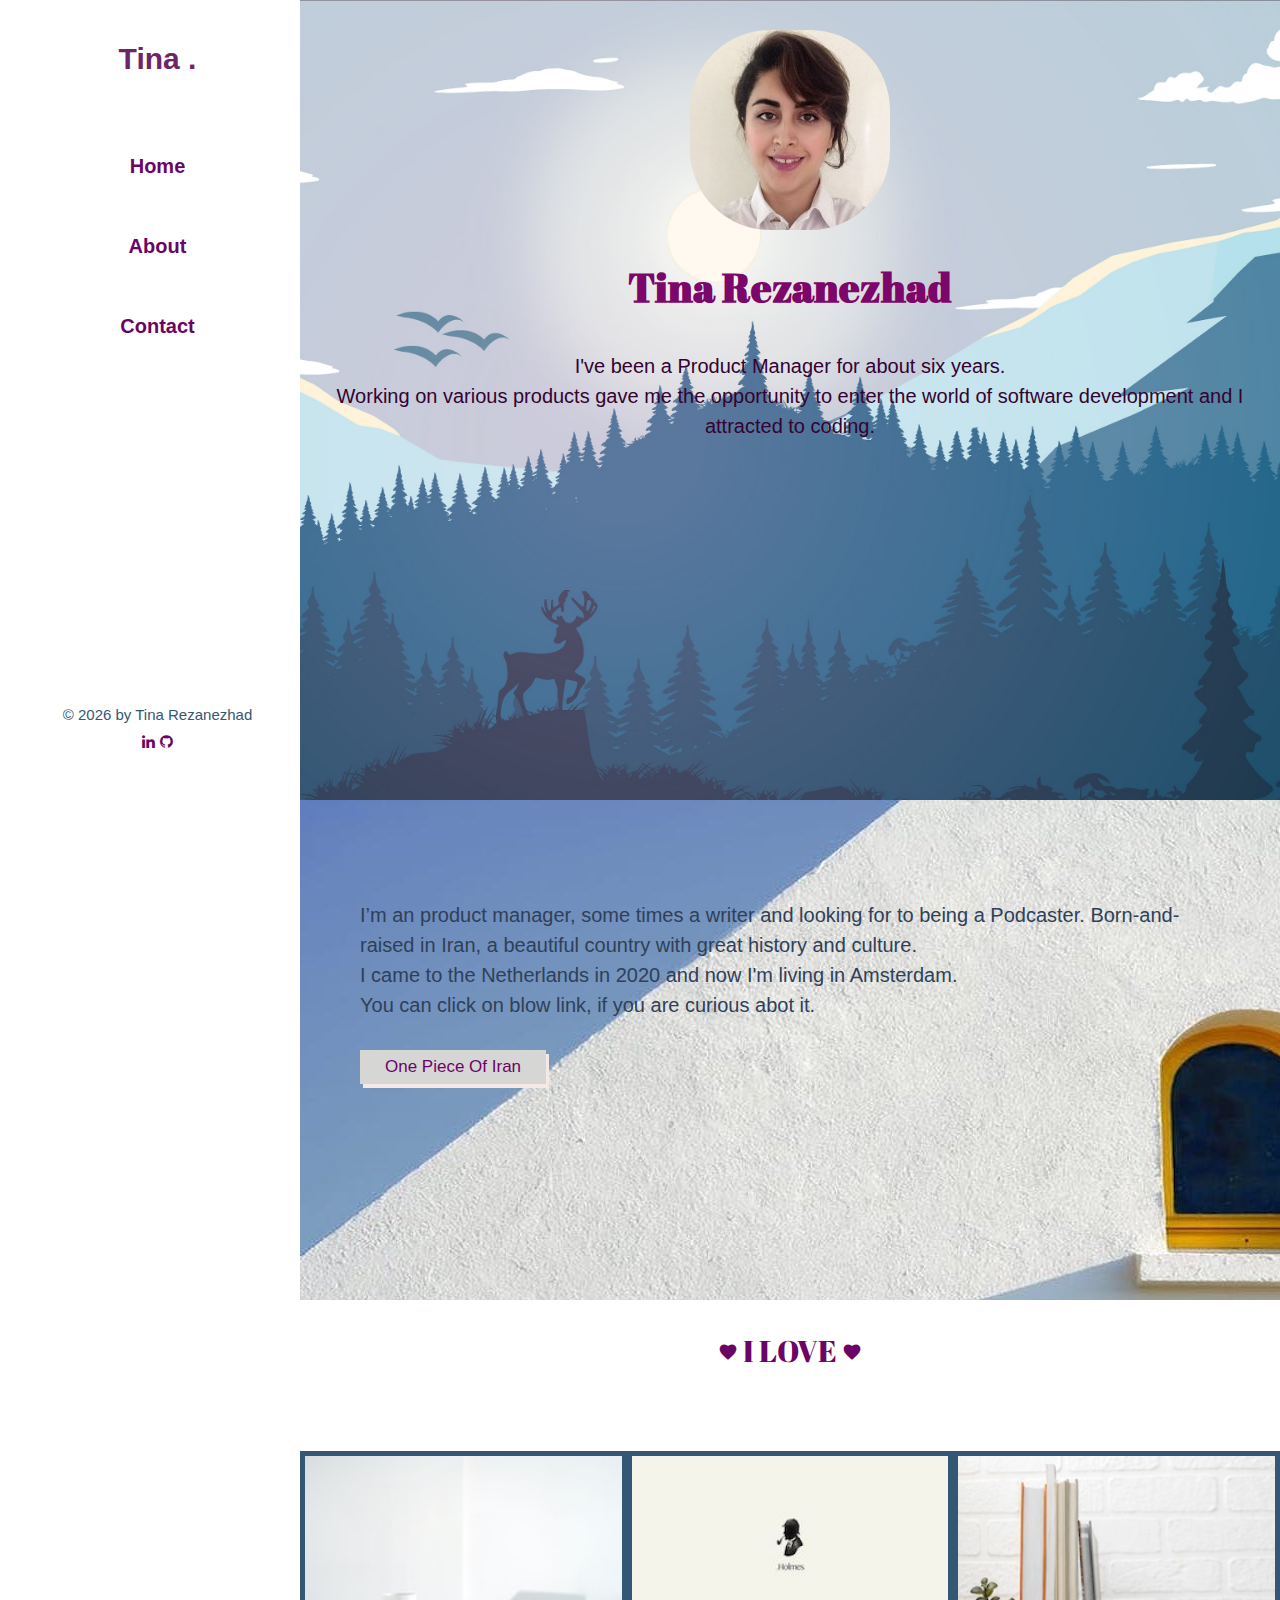
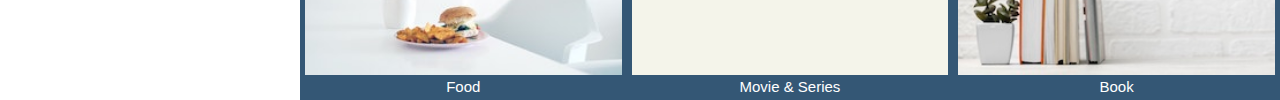
<file: index.html>
<!DOCTYPE html>
<html>
<title>Tina's Website</title>
<meta charset="UTF-8">
<meta name="viewport" content="width=device-width, initial-scale=1">
<link rel="stylesheet" href="styles/style.css">
<!-- <link rel="javascript" href="scripts/main.js"> -->
<script type="text/javascript" src="main.js"></script>
<!-- <link rel="stylesheet" href="https://fonts.googleapis.com/icon?family=Material+Icons"> -->
<link href="https://fonts.googleapis.com/icon?family=Material+Icons" rel="stylesheet">
<link rel="preconnect" href="https://fonts.gstatic.com">
<link href="https://fonts.googleapis.com/css2?family=Abril+Fatface&display=swap" rel="stylesheet">

<link rel="stylesheet" href="https://cdnjs.cloudflare.com/ajax/libs/font-awesome/4.7.0/css/font-awesome.min.css">
<link rel="icon" type="image/svg+xml" href="images/favicon.png">

<body style="max-width: 1600px;" class="content">
    <!-- Sidebar/menu -->
    <nav class="sidebar animate-left" id="mySidebar" style=" z-index:3;width:300px;background-color: #FFFFFF;"><br>
        <h1 class="nav-h">Tina <span>.</span></h1>
        <div>
            <ul class="left-list">
                <li><a href="index.html">Home</a></li>
                <li><a href="#about">About</a></li>
                <li><a href="#contact">Contact</a></li>
            </ul>
        </div>
        <div style="margin-top: 290px;">
            <p style="color: #345775;"> &copy; <span id="year"></span> by Tina Rezanezhad</p>
            <div style="text-align: center; margin-top: 10px;">
                <a href="https://www.linkedin.com/in/tinarezanezhad/"><i class="fa fa-1x fa-linkedin"> </i>
                </a>
                <a href="https://github.com/TinaRezanezhad"><i class="fa fa-1x fa-github"></i>
                </a>
            </div>
            <div>
                <h3></h3>
                <p id="curday"></p>
            </div>
        </div>
    </nav>



    <!-- Overlay effect when opening sidebar on small screens -->
    <div class="overlay animate-opacity" onclick="close_menu()" title="close side menu" id="myOverlay"></div>

    <!-- !PAGE CONTENT! -->
    <div class="main">
        <header class="header" id="portfolio">
            <span class="button hide-large xxlarge burger hover-text-grey" onclick="show_menu()"><i
                    class="fa fa-bars"></i></span>
            <div>
                <img class="round-img" src="images/mypic.jpeg" alt="My round image">
                <div>
                    <h1 class="main-h1">Tina Rezanezhad</h1>
                    <p class="main-p"> I've been a Product Manager for about six years. <br>
                        Working on various products gave me the opportunity to enter the world of software
                        development and I attracted to coding. <br>
                    </p>
                </div>
            </div>

        </header>

        <!-- About me -->
        <div class="aboutme" id="about">

            <p class="aboutme-p"> I’m an product manager, some times a writer and looking for to being a Podcaster.
                Born-and-raised in
                Iran, a beautiful country with great
                history and culture. <br>
                I came to the Netherlands in 2020 and now I'm living in Amsterdam. <br>
                You can click on blow link, if you are curious abot it.
            </p>
            <button class="aboutme-button">
                <a href="Iran.html"> One Piece Of Iran</a>
            </button>

        </div>

        <div style="padding: 30px;">
            <p class="h-hobbies" style="margin-bottom: 50px;"><i style="font-size: 20px;"
                    class="material-icons">favorite</i>
                I LOVE <i style="font-size: 20px;" class="material-icons">favorite</i></p>
        </div>

        <div style="background-color: #345775;" class="row">
            <div class="column">
                <img src="images/food.jpeg" alt="Food" style="width:100%">
                <p style="text-align: center; color: #FFFFFF;">Food</p>
            </div>

            <div class="column">
                <img src="images/movie.jpg" alt="Movie" style="width:100%">
                <p style="text-align: center; color: #FFFFFF;">Movie & Series</p>
            </div>
            <div class="column">
                <img src="images/newbook.jpg" alt="Book" style="width:100%">
                <p style="text-align: center; color: #FFFFFF;">Book</p>

            </div>
        </div>

    </div>

    <!-- End page content -->

    <script>
        function show_menu() {
            document.getElementById("mySidebar").style.display = "block";
            document.getElementById("myOverlay").style.display = "block";
        }

        function close_menu() {
            document.getElementById("mySidebar").style.display = "none";
            document.getElementById("myOverlay").style.display = "none";
        }

        document.getElementById("year").innerHTML = new Date().getFullYear();
    </script>

</body>

</html>
</file>
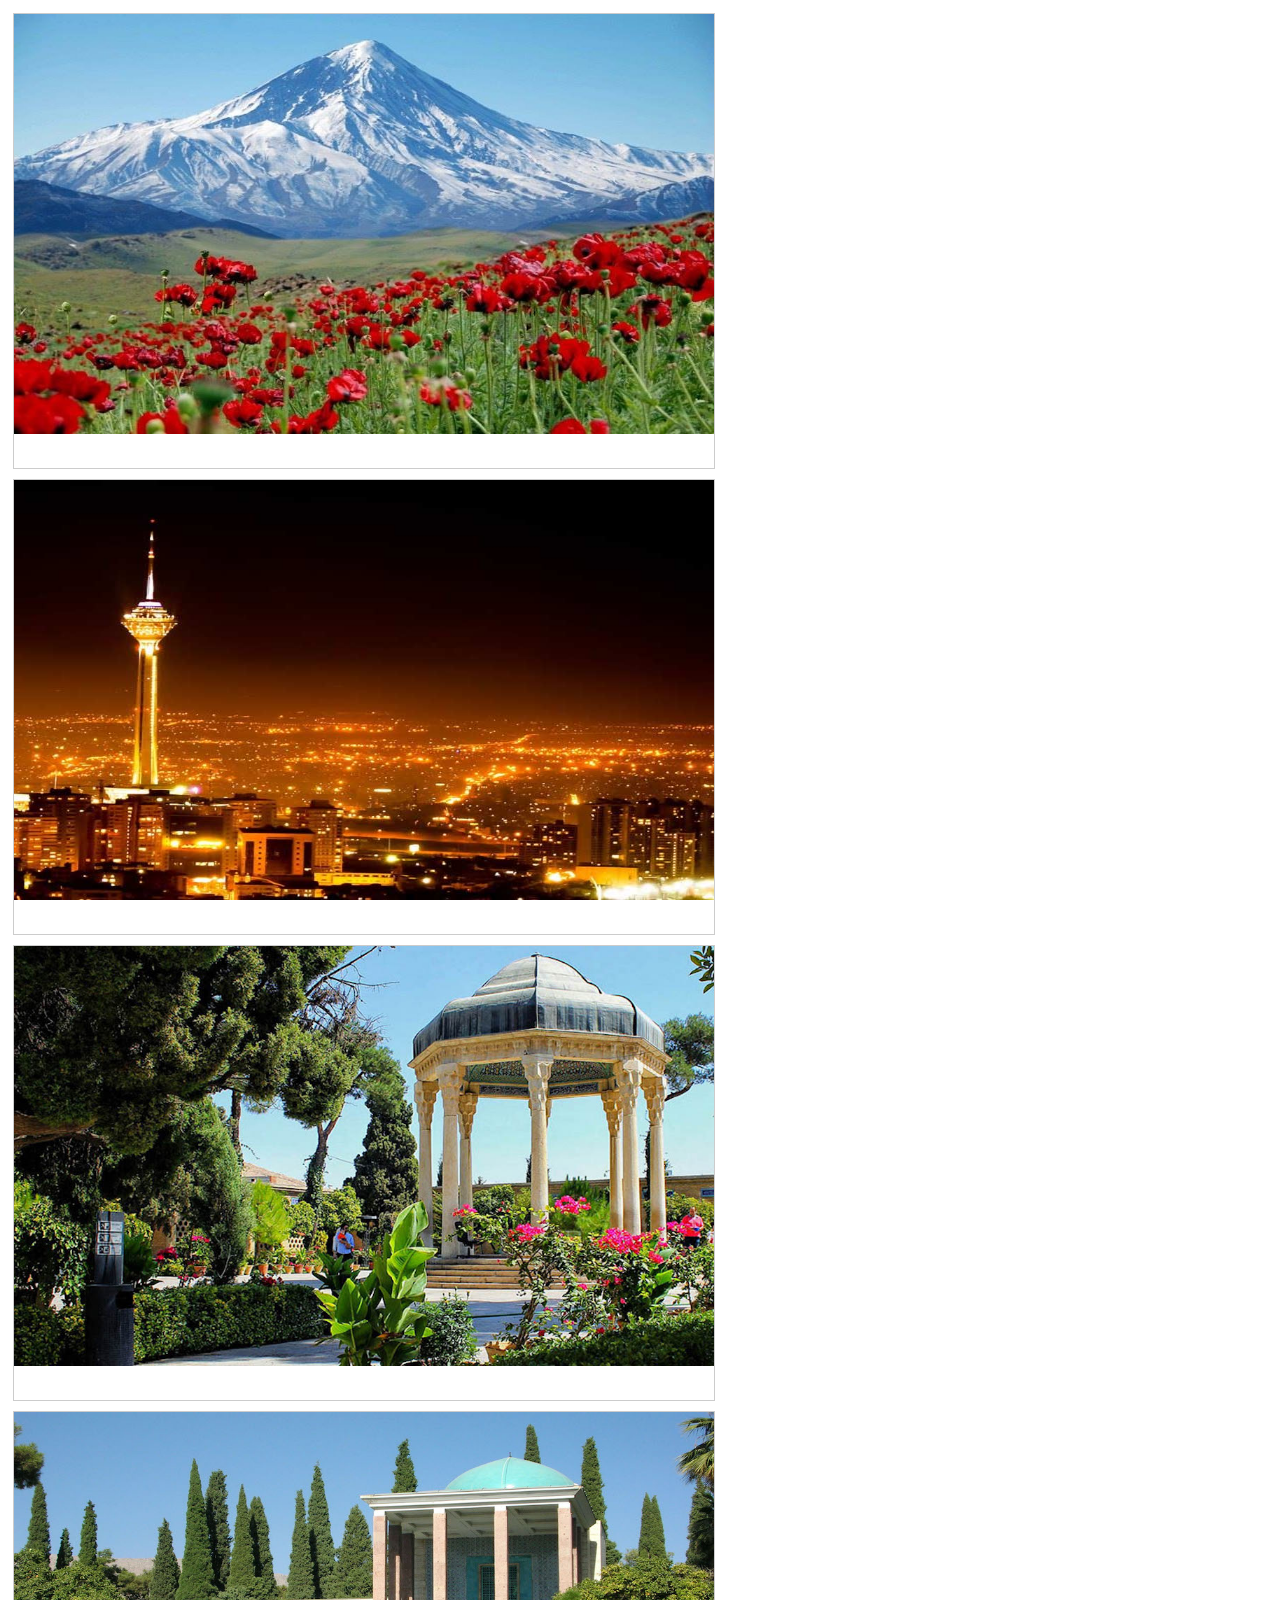
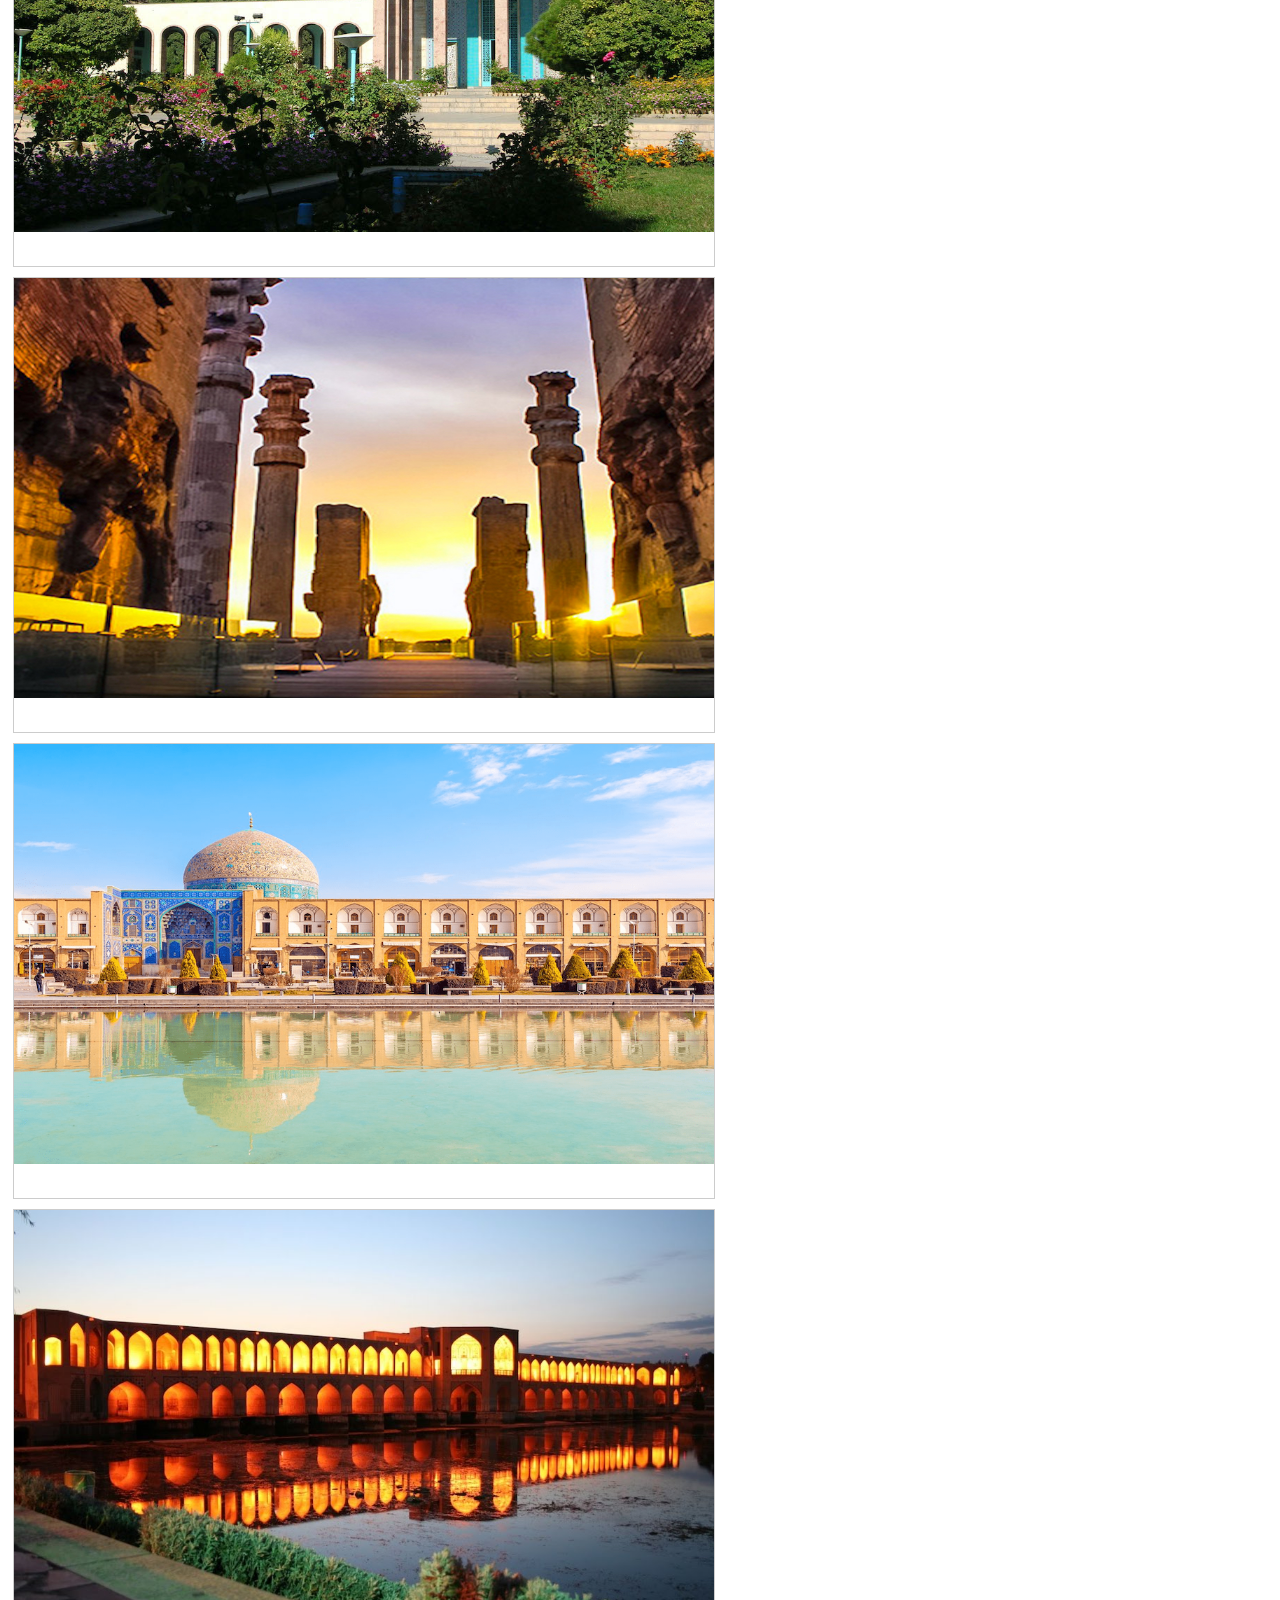
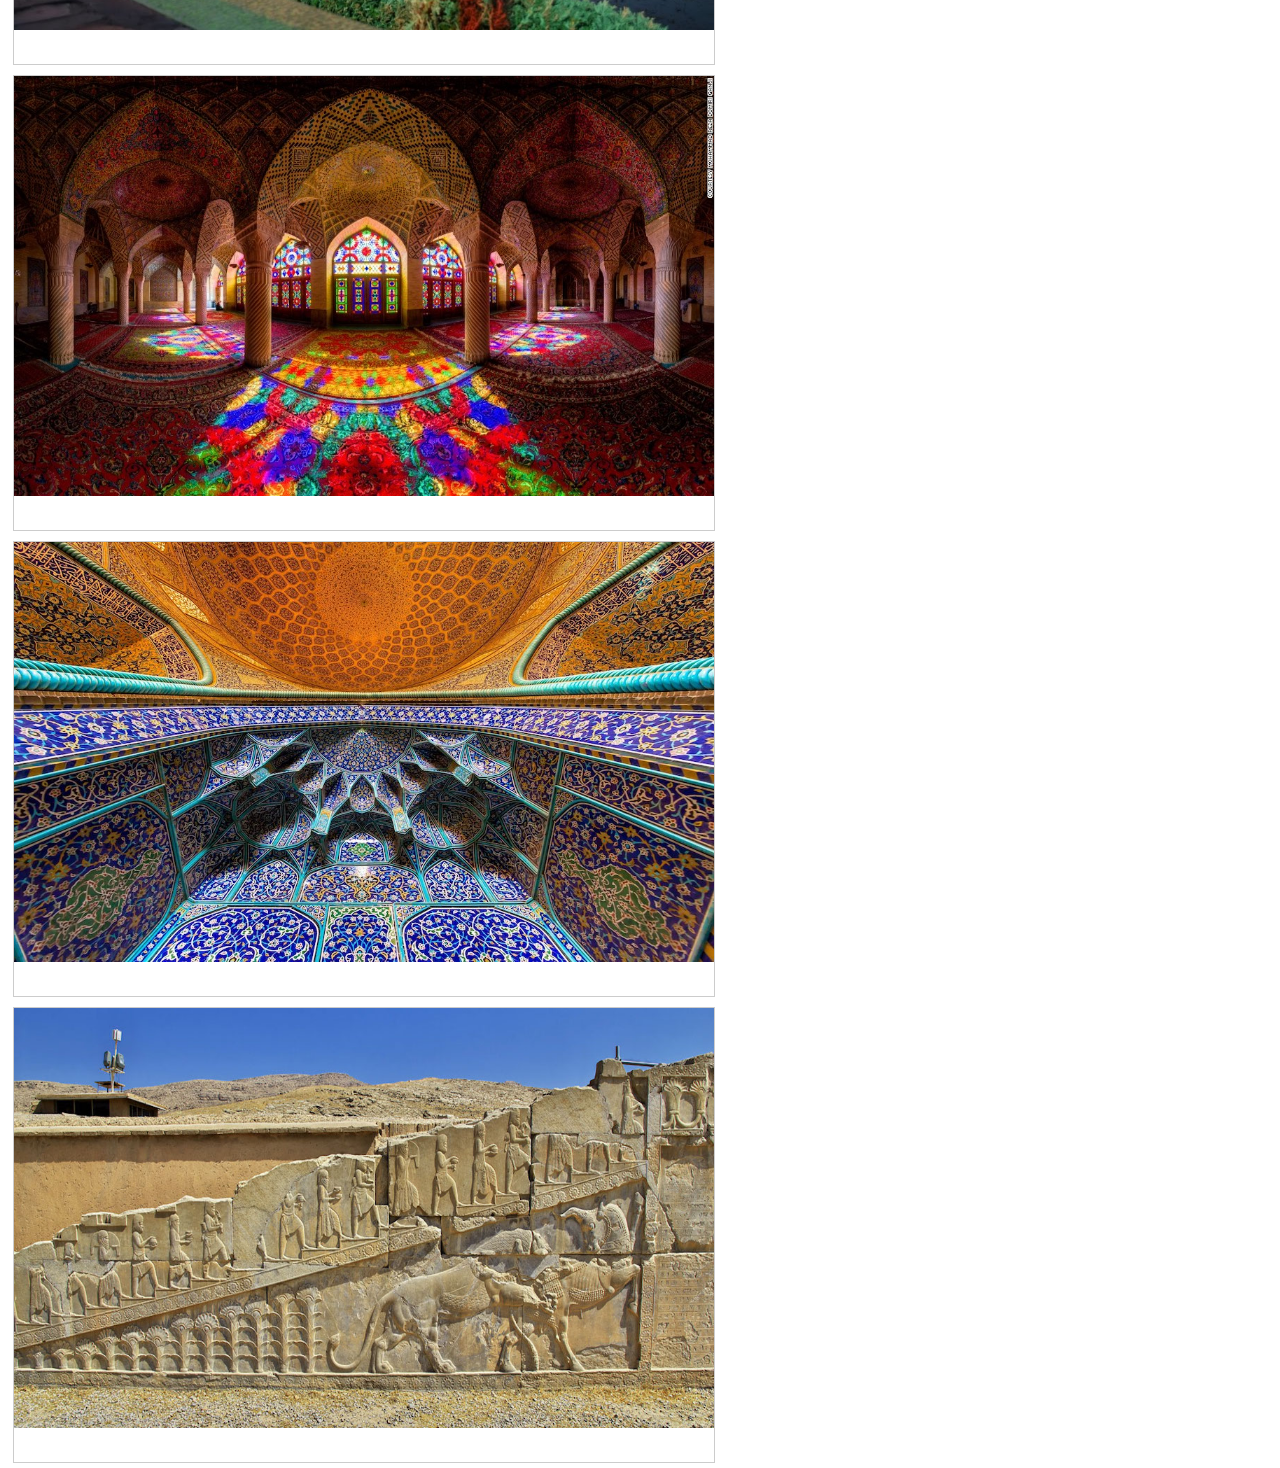
<file: iran.html>
<!DOCTYPE html>
<html>

<head>
    <style>
        div.gallery {
            margin: 5px;
            border: 1px solid #ccc;
            float: left;
            width: 700px;
        }

        div.gallery:hover {
            border: 1px solid #777;
        }

        div.gallery img {
            width: 100%;
            height: auto;
        }

        div.desc {
            padding: 15px;
            text-align: center;
        }
    </style>
</head>

<body>

    <div class="gallery">
        <a target="_blank" href="images/iran/Damavand-mountain.jpg">
            <img src="images/iran/Damavand-mountain.jpg" alt="" width="600" height="400">
        </a>
        <div class="desc"></div>
    </div>

    <div class="gallery">
        <a target="_blank" href="images/iran/Milad-Tower.jpg">
            <img src="images/iran/Milad-Tower.jpg" alt="" width="600" height="400">
        </a>
        <div class="desc"></div>
    </div>

    <div class="gallery">
        <a target="_blank" href="images/iran/hafezie.jpg">
            <img src="images/iran/hafezie.jpg" alt="Hafezie" width="600" height="400">
        </a>
        <div class="desc"></div>
    </div>

    <div class="gallery">
        <a target="_blank" href="images/iran/Saadi-Tomb.jpg">
            <img src="images/iran/Saadi-Tomb.jpg" alt="Saadi" width="600" height="400">
        </a>
        <div class="desc"></div>
    </div>
    <div class="gallery">
        <a target="_blank" href="images/iran/iran1.jpg">
            <img src="images/iran/iran1.jpg" alt="Saadi" width="600" height="400">
        </a>
        <div class="desc"></div>
    </div>

    <div class="gallery">
        <a target="_blank" href="images/iran/iran2.png">
            <img src="images/iran/iran2.png" alt="Saadi" width="600" height="400">
        </a>
        <div class="desc"></div>
    </div>

    <div class="gallery">
        <a target="_blank" href="images/iran/iran3.jpg">
            <img src="images/iran/iran3.jpg" alt="Saadi" width="600" height="400">
        </a>
        <div class="desc"></div>
    </div>

    <div class="gallery">
        <a target="_blank" href="images/iran/iran4.jpg">
            <img src="images/iran/iran4.jpg" alt="Saadi" width="600" height="400">
        </a>
        <div class="desc"></div>
    </div>

    <div class="gallery">
        <a target="_blank" href="images/iran/iran5.jpg">
            <img src="images/iran/iran5.jpg" alt="Saadi" width="600" height="400">
        </a>
        <div class="desc"></div>
    </div>

    <div class="gallery">
        <a target="_blank" href="images/iran/iran6.jpg">
            <img src="images/iran/iran6.jpg" alt="Saadi" width="600" height="400">
        </a>
        <div class="desc"></div>
    </div>

</body>



</html>
</file>
<file: styles/style.css>
html,
body,
div,
span,
applet,
object,
iframe,
p,
blockquote,
pre,
a,
abbr,
acronym,
address,
big,
cite,
code,
del,
dfn,
em,
img,
ins,
kbd,
q,
s,
samp,
small,
strike,
strong,
sub,
sup,
tt,
var,
b,
u,
i,
center,
dl,
dt,
dd,
ol,
ul,
li,
fieldset,
form,
label,
legend,
table,
caption,
tbody,
tfoot,
thead,
tr,
th,
td,
article,
aside,
canvas,
details,
embed,
figure,
figcaption,
footer,
header,
hgroup,
menu,
nav,
output,
ruby,
section,
summary,
time,
mark,
audio,
video {
  margin: 0;
  padding: 0;
  border: 0;
  font-size: 100%;
  font: inherit;
  vertical-align: baseline;
}

body,
h2,
h3,
h4,
h5,
h6 {
  font-family: "Raleway", sans-serif
}

html {
  box-sizing: border-box;
}

*,
*:before,
*:after {
  box-sizing: inherit;
}

/* Extract from normalize.css by Nicolas Gallagher and Jonathan Neal git.io/normalize */
html {
  -ms-text-size-adjust: 100%;
  -webkit-text-size-adjust: 100%;
}

body {
  margin: 0;
}

article,
aside,
details,
figcaption,
figure,
footer,
header,
main,
menu,
nav,
section {
  display: block;
}

summary {
  display: list-item;
}


a {
  background-color: transparent;
  text-decoration: none;
  color: #6b0466;
}

a:active,
a:hover {
  outline-width: 0;
  color: rgb(216, 53, 167);
}


button,
[type="button"],
[type="reset"],
[type="submit"] {
  -webkit-appearance: button;
}

button::-moz-focus-inner,
[type="button"]::-moz-focus-inner,
[type="reset"]::-moz-focus-inner,
[type="submit"]::-moz-focus-inner {
  border-style: none;
  padding: 0;
}

button:-moz-focusring,
[type="button"]:-moz-focusring,
[type="reset"]:-moz-focusring,
[type="submit"]:-moz-focusring {
  outline: 1px dotted ButtonText;
}

fieldset {
  border: 1px solid #c0c0c0;
  margin: 0 2px;
  padding: 0.35em 0.625em 0.75em;
}

legend {
  color: inherit;
  display: table;
  max-width: 100%;
  padding: 0;
  white-space: normal;
}

textarea {
  overflow: auto;
}

[type="checkbox"],
[type="radio"] {
  padding: 0;
}

[type="number"]::-webkit-inner-spin-button,
[type="number"]::-webkit-outer-spin-button {
  height: auto;
}

[type="search"] {
  -webkit-appearance: textfield;
  outline-offset: -2px;
}

[type="search"]::-webkit-search-decoration {
  -webkit-appearance: none;
}

::-webkit-file-upload-button {
  -webkit-appearance: button;
  font: inherit;
}

/* End extract */

html {
  scroll-behavior: smooth;
}

/* My CSS */
html,
body {
  font-family: Verdana, sans-serif;
  font-size: 15px;
  /* line-height: 1.5; */
}

html {
  overflow-x: hidden;
}

.content {
  margin-left: auto;
  margin-right: auto;
}

.sidebar {
  height: 1400px;
  width: 300px;
  max-width: 1400px;
  background-color: #C4CDDC;
  position: fixed !important;
  z-index: 3;
  overflow: auto;
  padding-left: 15px;
  text-align: center;
}

.nav-h {
  margin-top: 25px;
  color: #6D2567;
  font-size: 30px;
  font-family: poppins, Arial, sans-serif;
}


.side-aside {
  padding-top: 50px;
}

.h-leftside {
  font-size: 38px;
  font-weight: 900;
  font-family: "Poppins", Arial, sans-serif;
}

.left-list {
  list-style-type: none;
  margin-top: 50px;
  padding-bottom: 50px;
  font-weight: 800;
  display: block;
  line-height: 4;
  font-size: 20px;
  font-weight: 400px;
}

.animate-left {
  position: relative;
  animation: animateleft 0.4s;
}

@keyframes animateleft {
  from {
    left: -300px;
    opacity: 0;
  }

  to {
    left: 0;
    opacity: 1;
  }
}

.animate-opacity {
  animation: opac 0.8s;
}

@keyframes opac {
  from {
    opacity: 0;
  }

  to {
    opacity: 1;
  }
}

.round-img {
  border-radius: 40%;
  margin-left: auto;
  margin-right: auto;
  margin-top: 30px;
  width: 200px;
  height: 200px;
}


.overlay {
  cursor: pointer;
  position: fixed;
  display: none;
  width: 100%;
  height: 100%;
  top: 0;
  left: 0;
  right: 0;
  bottom: 0;
  background-color: rgba(0, 0, 0, 0.5);
  z-index: 2;
}

.main {
  margin-left: 300px;
  transition: margin-left 0.4s;
}

.main-h1 {
  font-family: 'Abril Fatface', cursive;
  font-size: 40px;
  font-weight: 800;
  color: #7c0669;
  text-align: center;
  margin: 50 50 50 0;
}

.div-hobby {
  width: 50%;
  margin: 0 auto;
}

.h-hobbies {
  color: #6b0466;
  font-size: 30px;
  font-weight: 50px;
  text-align: center;
  margin-bottom: 50px;
  width: 50%;
  margin: 0 auto;
  font-family: 'Abril Fatface', cursive;
}


.column {
  float: left;
  width: 33.33%;
  padding: 5px;
}

/* Clearfix (clear floats) */
.row::after {
  content: "";
  clear: both;
  display: table;
}



.hobbies {
  display: inline-block;
  text-align: center;
  font-size: 30px;
  color: #16364C;
  width: 150px;
  /* height: 400px; */
}


.more-me {
  font-size: 20px;
  font-weight: 500px;
  color: #1a3b5e;
  text-align: center;
  font-family: "Montserrat", sans-serif;
  /* margin: 0;
  padding: 0; */
  margin-top: 70px;
  align-items: center;
}



.button {
  border: none;
  display: inline-block;
  padding: 8px 16px;
  vertical-align: middle;
  overflow: hidden;
  text-decoration: none;
  color: inherit;
  background-color: inherit;
  text-align: center;
  cursor: pointer;
  white-space: nowrap;
  width: 100%;
  text-align: left;
  padding: 8px 16px;
  font-size: 36px !important;

  -webkit-touch-callout: none;
  -webkit-user-select: none;
  -khtml-user-select: none;
  -moz-user-select: none;
  -ms-user-select: none;
  user-select: none;
}


.button:disabled {
  cursor: not-allowed;
  opacity: 0.3;
}

.button:hover {
  color: #000 !important;
  background-color: #ccc !important;
}


.hover-text-grey:hover {
  color: #757575 !important;
}

.container:after,
.container:before {
  content: "";
  display: table;
  clear: both;
}

.container {
  padding: 0.01em 16px;
  margin-bottom: 50px;
}

footer {
  color: #909596;
  background-color: #eeebee;
  text-align: center;
  bottom: 0;
  font-family: sans-serif;
  font-size: 15px;
  text-align: center;
  width: 1150px;
  margin: 0 auto;
  float: right;
  margin-top: 50px;
}

footer ul li {
  margin: 5px;
  padding: 0;
  font-family: Haettenschweiler, "Arial Narrow Bold", sans-serif;
  font-size: 15px;
  font-weight: lighter;
  display: inline-block;
}

.main-p {
  color: #330331;
  /* width: 50%; */
  text-align: center;
  line-height: 1.5;
  margin: auto;
  padding: 10px;
  font-size: 20px;
  font-family: "Montserrat", sans-serif;
}

/* .hero-wrap, .img, .blog-img, .user-img {
  background-size: cover;
  background-repeat: no-repeat;
  background-position: center center;
}
.photography-entry {
  height: 270px;
  display: block;
  z-index: 0;
  position: relative;
}
.align-items-center {
  -webkit-box-align: center!important;
  -ms-flex-align: center!important;
  align-items: center!important;
}
 */

.header {
  text-align: center;
  margin-top: 0;
  padding-top: 0;
  height: 800px;
  background-image: url("../images/main6.jpg");
  background-attachment: fixed;
  background-position: center;
  background-repeat: no-repeat;
  background-size: cover;
}

.aboutme {
  /* background-image: url("../images/main4.jpg"); */
  background-color: #FEFEFE;
  padding: 60px;
  height: 500px;
  align-items: center;
  font-size: 20px;
  background-image: url("../images/window.jpg");
  background-repeat: no-repeat;
}

.aboutme-p {
  line-height: 1.5;
  color: #2F4059;
  font-family: "Montserrat", sans-serif;
  margin-bottom: 30px;
  margin-top: 40px;

}


.aboutme-button {
  text-align: center;
  background-color: #D6D6D4;
  box-shadow: 3px 4px 0px 0px #f5e9e8;
  display: inline-block;
  cursor: pointer;
  color: #ffffff;
  font-size: 17px;
  padding: 7px 25px;
  text-decoration: none;
  border: none;
  
}



@media (min-width: 993px) {
  .sidebar {
    display: block !important;
  }

  .overlay {
    display: none !important;
  }

  .footer {
    text-align: center;
    width: 50%;
  }

  .burger {
    display: none !important;
  }

  .main-p .more-me {
    width: 50%;
    font-size: 15px;
  }
}

@media (max-width: 992px) {
  .sidebar {
    display: none;
  }

  .main {
    margin-left: 0 !important;
    margin-right: 0 !important;
  }

  .main-p .more-me {
    /* width: 50%; */
    font-size: 15px;
    color: rgb(223, 205, 205);
  }

  .footer {
    text-align: center;
    width: 50%;
  }
}
</file>
